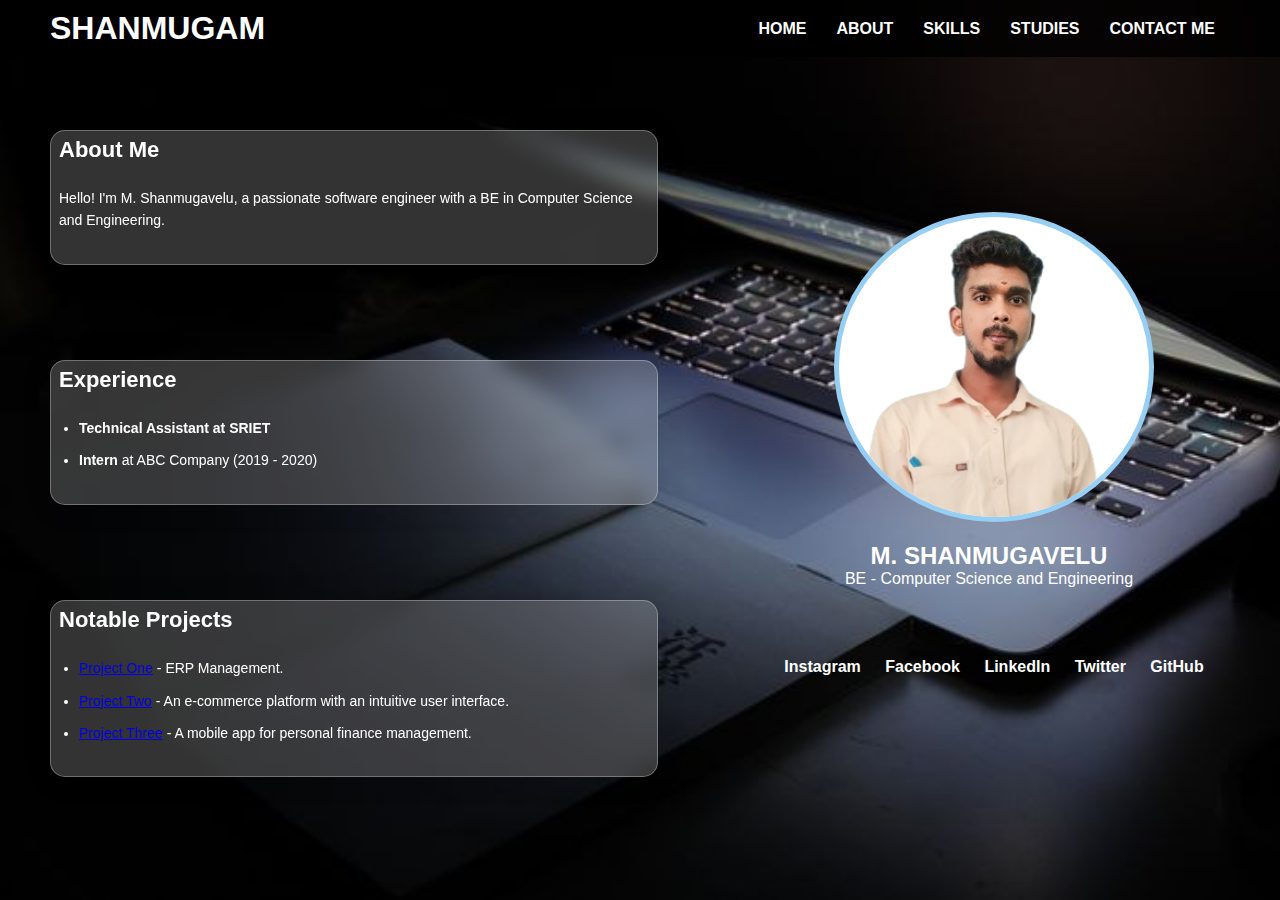
<file: My webpage/index.html>
<!DOCTYPE html>
<html lang="en">
<head>
    <meta charset="UTF-8">
    <meta name="viewport" content="width=device-width, initial-scale=1.0">
    <title>Shanmugam </title>
    <link rel="stylesheet" href="Styles/profile.css">
</head>
<body>
    <div class="container">
        <header>
            <h1>SHANMUGAM</h1>
            <nav>
                <ul>
                    <li><a href="index.html">HOME</a></li>
                    <li><a href="about.html">ABOUT</a></li>
                    <li><a href="skills.html">SKILLS</a></li>
                    <li><a href="Studies.html">STUDIES</a></li>
                    <li><a href="#">CONTACT ME</a></li>
                </ul>
            </nav>
        </header>
        <main>
            <section class="details">
                <div class="introduction">
                    <h2>About Me</h2>
                    <p>Hello! I'm M. Shanmugavelu, a passionate software engineer with a BE in Computer Science and Engineering.</p>
                </div>
                <div class="experience">
                    <h2>Experience</h2>
                    <ul>
                        <li><strong>Technical Assistant at SRIET</strong> </li>
                        <li><strong>Intern</strong> at ABC Company (2019 - 2020)</li>
                    </ul>
                </div>
                <div class="projects">
                    <h2>Notable Projects</h2>
                    <ul>
                        <li><a href="#">Project One</a> - ERP Management.</li>
                        <li><a href="#">Project Two</a> - An e-commerce platform with an intuitive user interface.</li>
                        <li><a href="#">Project Three</a> - A mobile app for personal finance management.</li>
                    </ul>
                </div>
            </section>
            <section class="profile">
                <div class="profile-pic">
                    <img src="images/myphoto.png" alt="M. Shanmugavelu">
                </div>
                <div class="info">
                    <h2>M. SHANMUGAVELU</h2>
                    <p>BE - Computer Science and Engineering</p>
                    <div class="social">
                        <a href="#">Instagram</a>
                        <a href="#">Facebook</a>
                        <a href="#">LinkedIn</a>
                        <a href="#">Twitter</a>
                        <a href="#">GitHub</a>
                    </div>
                </div>
            </section>
        </main>
    </div>
</body>
</html>
</file>
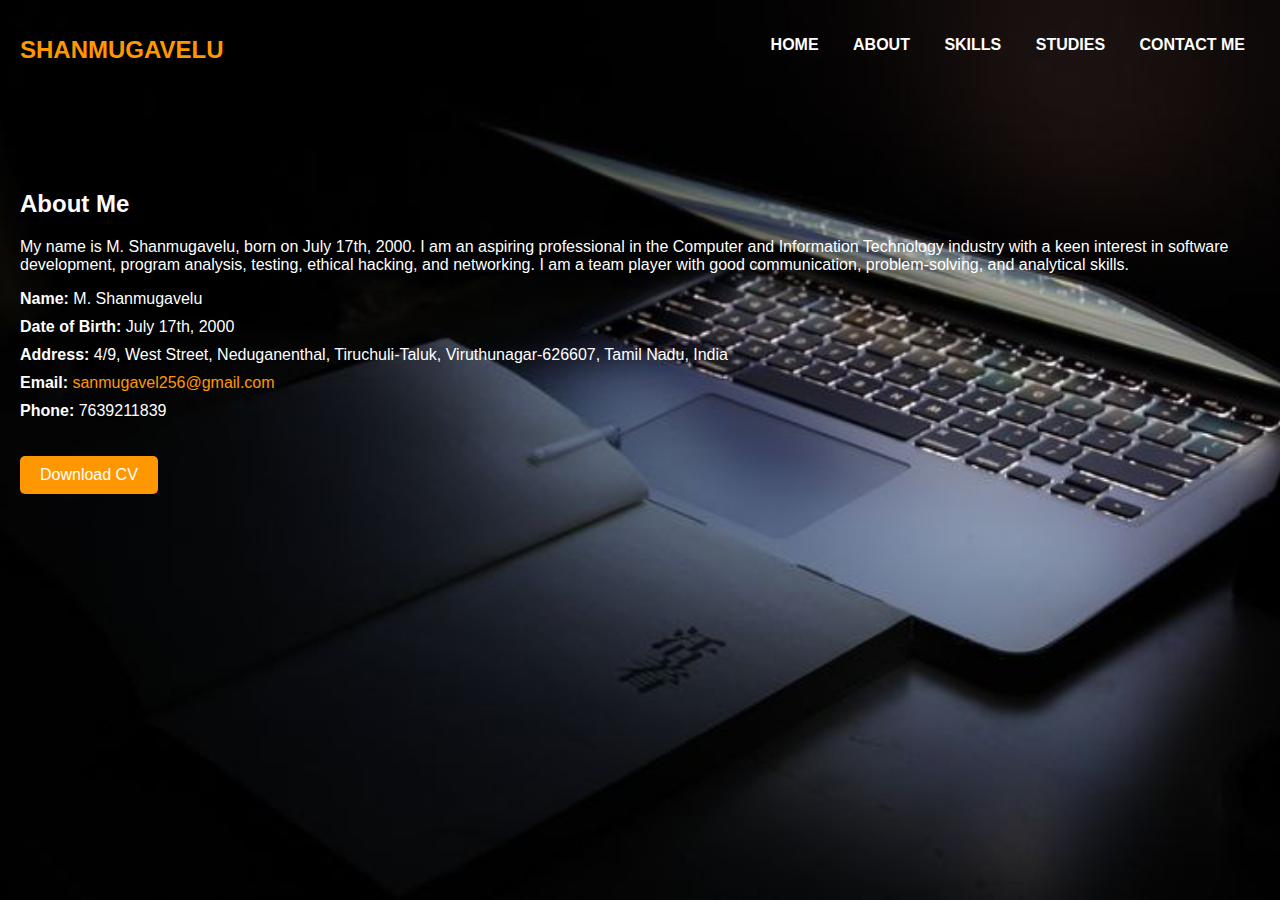
<file: My webpage/about.html>
<!DOCTYPE html>
<html lang="en">
<head>
    <meta charset="UTF-8">
    <meta name="viewport" content="width=device-width, initial-scale=1.0">
    <title>About M. Shanmugavelu</title>
    <link rel="stylesheet" href="Styles/about.css">
</head>
<body>
    <!-- Navigation Bar -->
    <nav>
        <div class="container">
            <h1 class="logo">SHANMUGAVELU</h1>
            <ul class="nav-links">
                <li><a href="index.html">HOME</a></li>
                    <li><a href="about.html">ABOUT</a></li>
                    <li><a href="skills.html">SKILLS</a></li>
                    <li><a href="Studies.html">STUDIES</a></li>
                    <li><a href="#">CONTACT ME</a></li>
            </ul>
        </div>
    </nav>

    <!-- About Section -->
    <section id="about">
        <div class="container">
            <div class="about-content">
                <h2>About Me</h2>
                <p>My name is M. Shanmugavelu, born on July 17th, 2000. I am an aspiring professional in the Computer and Information Technology industry with a keen interest in software development, program analysis, testing, ethical hacking, and networking. I am a team player with good communication, problem-solving, and analytical skills.</p>
                <ul class="about-info">
                    <li><strong>Name:</strong> M. Shanmugavelu</li>
                    <li><strong>Date of Birth:</strong> July 17th, 2000</li>
                    <li><strong>Address:</strong> 4/9, West Street, Neduganenthal, Tiruchuli-Taluk, Viruthunagar-626607, Tamil Nadu, India</li>
                    <li><strong>Email:</strong> <a href="mailto:sanmugavel256@gmail.com">sanmugavel256@gmail.com</a></li>
                    <li><strong>Phone:</strong> 7639211839</li>
                </ul>
                <a href="images/shanmugavelu.pdf" class="btn">Download CV</a>
            </div>
        </div>
    </section>
</body>
</html>
</file>
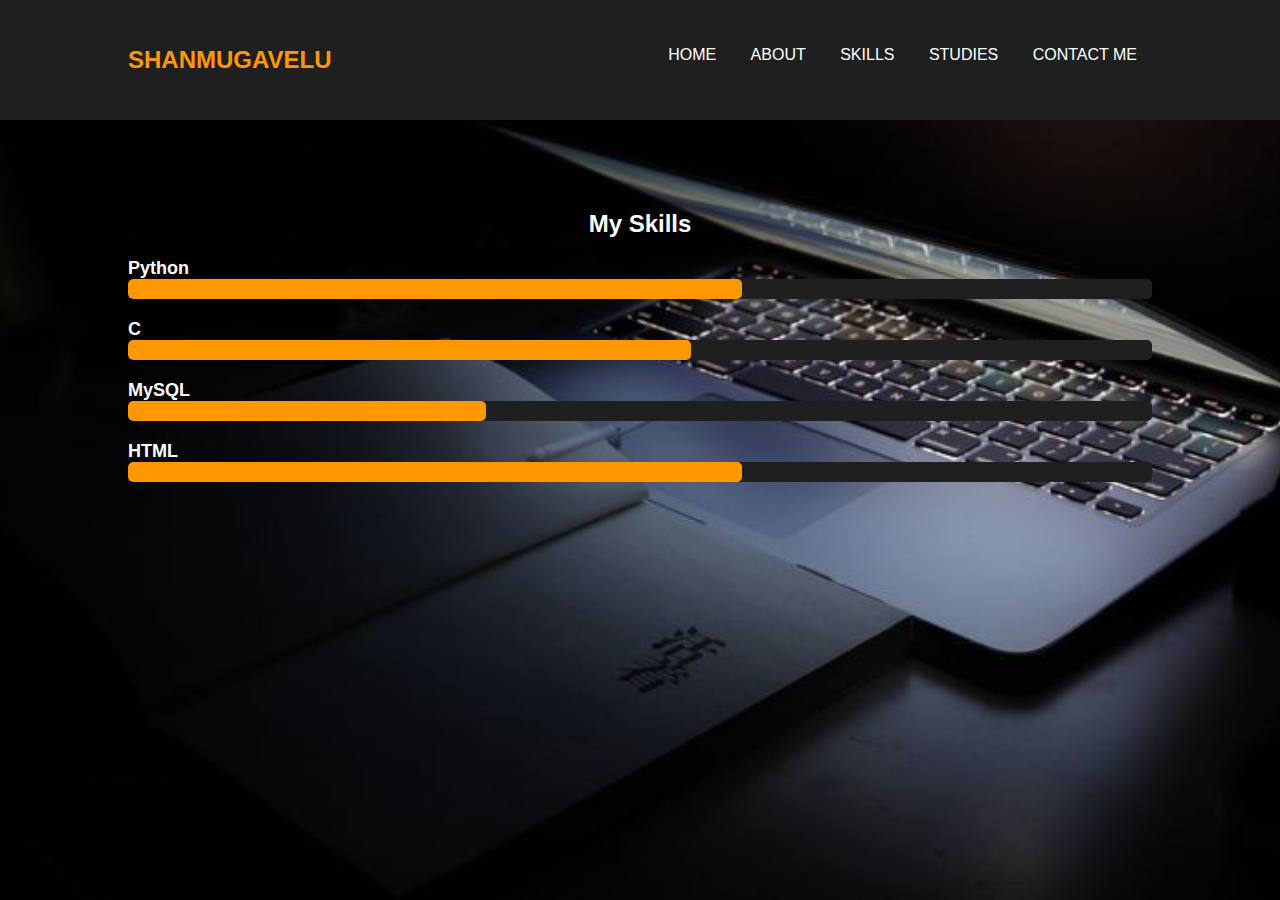
<file: My webpage/skills.html>
<!DOCTYPE html>
<html lang="en">
<head>
    <meta charset="UTF-8">
    <meta name="viewport" content="width=device-width, initial-scale=1.0">
    <title>M. Shanmugavelu's Skills</title>
    <link rel="stylesheet" href="Styles/skills.css">
</head>
<body>
    <!-- Navigation Bar -->
    <nav>
        <div class="container">
            <h1 class="logo">SHANMUGAVELU</h1>
            <ul class="nav-links">
                <li><a href="index.html">HOME</a></li>
                <li><a href="about.html">ABOUT</a></li>
                <li><a href="skills.html">SKILLS</a></li>
                <li><a href="Studies.html">STUDIES</a></li>
                <li><a href="#">CONTACT ME</a></li>
            </ul>
        </div>
    </nav>

    <!-- Skills Section -->
    <section id="skills">
        <div class="container">
            <h2>My Skills</h2>
            <div class="skills-content">
                <div class="skill">
                    <h3>Python</h3>
                    <div class="skill-bar">
                        <div class="skill-level" style="width: 60%;"></div>
                    </div>
                </div>
                <div class="skill">
                    <h3>C</h3>
                    <div class="skill-bar">
                        <div class="skill-level" style="width: 55%;"></div>
                    </div>
                </div>
                <div class="skill">
                    <h3>MySQL</h3>
                    <div class="skill-bar">
                        <div class="skill-level" style="width: 35%;"></div>
                    </div>
                </div>
                <div class="skill">
                    <h3>HTML</h3>
                    <div class="skill-bar">
                        <div class="skill-level" style="width: 60%;"></div>
                    </div>
                </div>
            </div>
        </div>
    </section>
</body>
</html>
</file>
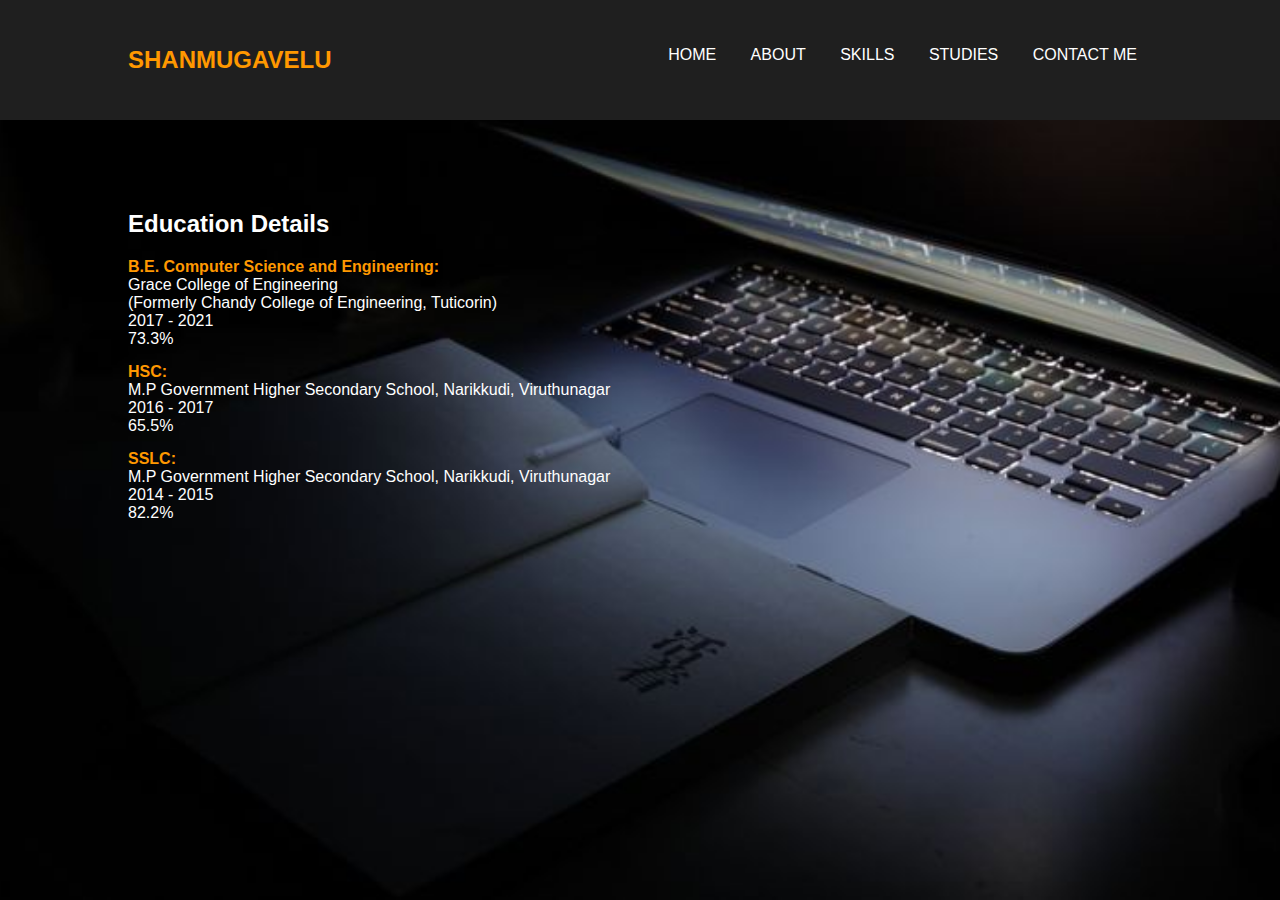
<file: My webpage/Studies.html>
<!DOCTYPE html>
<html lang="en">
<head>
    <meta charset="UTF-8">
    <meta name="viewport" content="width=device-width, initial-scale=1.0">
    <title>My Studies</title>
    <link rel="stylesheet" href="Styles/studies.css">
</head>
<body>
    <!-- Navigation Bar -->
    <nav>
        <div class="container">
            <h1 class="logo">SHANMUGAVELU</h1>
            <ul class="nav-links">
                <li><a href="index.html">HOME</a></li>
                <li><a href="about.html">ABOUT</a></li>
                <li><a href="skills.html">SKILLS</a></li>
                <li><a href="Studies.html">STUDIES</a></li>
                <li><a href="#">CONTACT ME</a></li>
            </ul>
        </div>
    </nav>

    <!-- Studies Section -->
    <section id="studies">
        <div class="container">
            <div class="studies-content">
                <h2>Education Details</h2>
                <ul class="studies-info">
                    <li>
                        <strong>B.E. Computer Science and Engineering:</strong><br>
                        Grace College of Engineering <br>
                        (Formerly Chandy College of Engineering, Tuticorin) <br>
                        2017 - 2021 <br>
                        73.3%
                    </li>
                    <li>
                        <strong>HSC:</strong><br>
                        M.P Government Higher Secondary School, Narikkudi, Viruthunagar <br>
                        2016 - 2017 <br>
                        65.5%
                    </li>
                    <li>
                        <strong>SSLC:</strong><br>
                        M.P Government Higher Secondary School, Narikkudi, Viruthunagar <br>
                        2014 - 2015 <br>
                        82.2%
                    </li>
                </ul>
            </div>
        </div>
    </section>
</body>
</html>
</file>
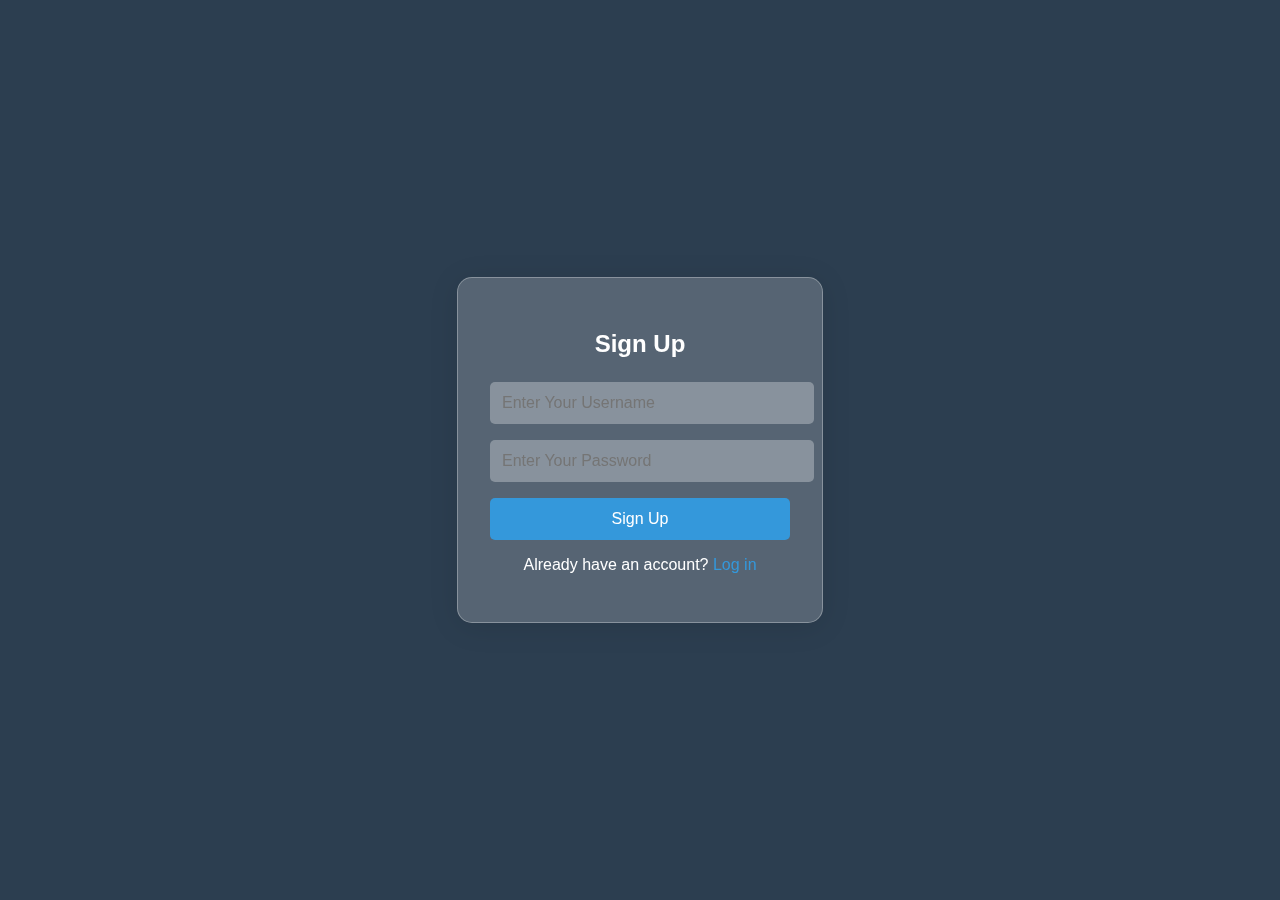
<file: My webpage/Styles/signup.html>
<!DOCTYPE html>
<html lang="en">
<head>
    <meta charset="UTF-8">
    <meta name="viewport" content="width=device-width, initial-scale=1.0">
    <title>Glassmorphism Sign Up Form</title>
    <link rel="stylesheet" href="styles.css">
</head>
<body>
    <div class="container">
        <div class="glass-card">
            <h2>Sign Up</h2>
            <form>
                <input type="text" placeholder="Enter Your Username" required>
                <input type="password" placeholder="Enter Your Password" required>
                <button type="submit">Sign Up</button>
                <p>Already have an account? <a href="#">Log in</a></p>
            </form>
        </div>
    </div>
</body>
</html>
</file>
<file: My webpage/Styles/profile.css>
body, html {
    margin: 0;
    padding: 0;
    font-family: Arial, sans-serif;
    color: white;
    background: url('background.jpg') no-repeat center center fixed;
    background-size: cover;
    overflow: hidden; /* Prevent scrolling */
}

.container {
    width: 100%;
    height: 100vh;
    display: flex;
    flex-direction: column;
}

header {
    display: flex;
    justify-content: space-between;
    align-items: center;
    padding: 10px 50px;
    background: rgba(0, 0, 0, 0.8);
}

header h1 {
    margin: 0;
}

nav ul {
    list-style: none;
    margin: 0;
    padding: 0;
    display: flex;
}

nav ul li {
    margin: 0 15px;
}

nav ul li a {
    color: white;
    text-decoration: none;
    font-weight: bold;
}
.nav-links a:hover {
    color: #ff9800;
}

main {
    display: flex;
    justify-content: space-between;
    flex: 1;
    padding: 50px;
}

.details {
    display: flex;
    flex-direction: column;
    justify-content: space-around;
    width: 50%; /* Adjust width to fit content */
    height: auto; /* Adjust height as needed */
}

.introduction, .experience, .projects {
    background: rgba(255, 255, 255, 0.2); /* Semi-transparent background */
    border-radius: 15px; /* Rounded corners */
    padding: 0.5rem; /* Reduced padding inside the section */
    box-shadow: 0 2px 30px rgba(0, 0, 0, 0.1); /* Subtle shadow */
    backdrop-filter: blur(10px); /* Blur effect */
    -webkit-backdrop-filter: blur(10px); /* For Safari */
    border: 1px solid rgba(255, 255, 255, 0.3); /* Border to enhance glass effect */
    width: 100%;
    margin-bottom: 10px; /* Reduced margin-bottom */
    transform: translateY(-20px); /* Adjust transform as needed */
}


.introduction h2, .experience h2, .projects h2 {
    font-size: 22px; /* Slightly larger font size */
    margin-bottom: 5px;
    transform: translateY(-20px); 
}

.introduction p, .experience ul, .projects ul {
    font-size: 14px;
    line-height: 1.6;
    transform: translateY(-10px); 
  
}

.experience ul, .projects ul {
    padding-left: 20px;
}

.experience li, .projects li {
    margin-bottom: 10px;
}

.profile {
    display: flex;
    flex-direction: column;
    align-items: center;
    justify-content: center;
    width: 40%; /* Adjust width to fit content */
}

.profile-pic {
    width: 300px;
    height: 300px;
    background: white;
    border-radius: 50%;
    overflow: hidden;
    display: flex;
    justify-content: center;
    padding-inline-end: 10px;
    margin: 0 auto;
    transform: translateY(-70px); /* Adjust the value as needed */
    border: 5px solid #97cff4; /* Adjust the border size and color as needed */
}



.profile-pic img {
    width: 100%;
    height: auto;
}
.info {
    text-align: center;
    
}

.info h2, .info p {
    margin: 0;
    padding-inline-end: 10px;
    transform: translateY(-50px); 
}

.social {
    margin-top: 20px;
}

.social a {
    margin: 0 10px;
    color: white;
    text-decoration: none;
    font-weight: bold;
}
</file>
<file: My webpage/Styles/about.css>
/* General Styles */
body, html {
    margin: 0;
    font-family: 'Arial', sans-serif;
    background: url("background.jpg") no-repeat center center fixed; 
    background-size: cover;
    color: #fff;
}

.container {
    width: 100%;
    margin: 0 auto;
    padding: 20px;
}

a {
    color: inherit;
    text-decoration: none;
}

/* Navigation Bar */
nav {
    list-style: none;
    margin: 0;
    padding: 0;
    display: flex;
}

.logo {
    display: inline-block;
    font-size: 24px;
    font-weight: bold;
    color: #ff9800;
}

.nav-links {
    display: inline-block;
    float: right;
    font-weight: bold;
}

.nav-links li {
    display: inline;
    margin: 0 15px;
}

.nav-links a:hover {
    color: #ff9800;
}

/* About Section */
#about {
    padding: 50px 0;
    text-align: center;
    text-align: justify;
    
}

.about-content {
    text-align: left;
   
}

.about-info {
    list-style: none;
    padding: 0;
}

.about-info li {
    margin: 10px 0;
}

.about-info a {
    color: #ff9800;
}

.btn {
    background-color: #ff9800;
    color: white;
    padding: 10px 20px;
    border-radius: 5px;
    display: inline-block;
    margin-top: 20px;
}

.btn:hover {
    background-color: #e67e22;
}
</file>
<file: My webpage/Styles/skills.css>
/* General Styles */
body, html {
    margin: 0;
    font-family: 'Arial', sans-serif;
    background: url("background.jpg") no-repeat center center fixed; 
    background-size: cover;
    color: #fff;
}

.container {
    width: 80%;
    margin: 0 auto;
    padding: 20px;
}

a {
    color: inherit;
    text-decoration: none;
}

/* Navigation Bar */
nav {
    background-color: #1f1f1f;
    padding: 10px 0;
}

.logo {
    display: inline-block;
    font-size: 24px;
    font-weight: bold;
    color: #ff9800;
}

.nav-links {
    display: inline-block;
    float: right;
}

.nav-links li {
    display: inline;
    margin: 0 15px;
}

.nav-links a:hover {
    color: #ff9800;
}

/* Skills Section */
#skills {
    padding: 50px 0;
    text-align: center;
}

.skills-content {
    text-align: left;
   
}

.skill {
    margin: 20px 0;
}

.skill h3 {
    margin: 0;
    font-size: 18px;
}

.skill-bar {
    background-color: #1f1f1f;
    border-radius: 5px;
    overflow: hidden;
}

.skill-level {
    height: 20px;
    background-color: #ff9800;
    border-radius: 5px;
}
</file>
<file: My webpage/Styles/studies.css>
/* General Styles */
body, html {
    margin: 0;
    font-family: 'Arial', sans-serif;
    background: url("background.jpg") no-repeat center center fixed; 
    background-size: cover;
    color: #fff;
}

.container {
    width: 80%;
    margin: 0 auto;
    padding: 20px;
}

a {
    color: inherit;
    text-decoration: none;
}

/* Navigation Bar */
nav {
    background-color: #1f1f1f;
    padding: 10px 0;
}

.logo {
    display: inline-block;
    font-size: 24px;
    font-weight: bold;
    color: #ff9800;
}

.nav-links {
    display: inline-block;
    float: right;
}

.nav-links li {
    display: inline;
    margin: 0 15px;
}

.nav-links a {
    color: white;
    transition: color 0.3s;
}

.nav-links a:hover {
    color: #ff9800;
}

/* Studies Section */
#studies {
    padding: 50px 0;
    text-align: center;
}

.studies-content {
    text-align: left;
    
}

.studies-info {
    list-style: none;
    padding: 0;
}

.studies-info li {
    margin: 15px 0;
}

.studies-info strong {
    color: #ff9800;
}
</file>
<file: My webpage/Styles/styles.css>
/* General reset */
body, html {
    margin: 0;
    padding: 0;
    box-sizing: border-box;
    font-family: 'Arial', sans-serif;
    background: #2c3e50; /* Dark background */
    display: flex;
    justify-content: center;
    align-items: center;
    height: 100vh;
}

/* Container to center the card */
.container {
    position: relative;
    width: 100%;
    height: 100%;
    display: flex;
    justify-content: center;
    align-items: center;
}

/* Glassmorphism effect card */
.glass-card {
    background: rgba(255, 255, 255, 0.2); /* Semi-transparent background */
    border-radius: 15px; /* Rounded corners */
    padding: 2rem; /* Padding inside the card */
    box-shadow: 0 4px 30px rgba(0, 0, 0, 0.1); /* Subtle shadow */
    backdrop-filter: blur(10px); /* Blur effect */
    -webkit-backdrop-filter: blur(10px); /* For Safari */
    border: 1px solid rgba(255, 255, 255, 0.3); /* Border to enhance glass effect */
    text-align: center; /* Center text */
    width: 300px; /* Fixed width */
}

/* Form heading */
.glass-card h2 {
    margin-bottom: 1.5rem; /* Spacing below the heading */
    color: white; /* White color text */
}

/* Input fields styling */
.glass-card input {
    width: 100%; /* Full width */
    padding: 0.75rem; /* Padding inside the input */
    margin-bottom: 1rem; /* Spacing between inputs */
    border: none; /* Remove default border */
    border-radius: 5px; /* Rounded corners */
    outline: none; /* Remove outline */
    background: rgba(255, 255, 255, 0.3); /* Semi-transparent background */
    color: white; /* White color text */
    font-size: 1rem; /* Font size */
}

/* Button styling */
.glass-card button {
    width: 100%; /* Full width */
    padding: 0.75rem; /* Padding inside the button */
    border: none; /* Remove default border */
    border-radius: 5px; /* Rounded corners */
    background-color: #3498db; /* Button background color */
    color: white; /* White color text */
    font-size: 1rem; /* Font size */
    cursor: pointer; /* Pointer cursor on hover */
    transition: background-color 0.3s; /* Smooth transition */
}

/* Button hover effect */
.glass-card button:hover {
    background-color: #2980b9; /* Darker blue on hover */
}

/* Link styling */
.glass-card p {
    margin-top: 1rem; /* Spacing above the text */
    color: white; /* White color text */
}

.glass-card a {
    color: #3498db; /* Link color */
    text-decoration: none; /* Remove underline */
}

.glass-card a:hover {
    text-decoration: underline; /* Underline on hover */
}
</file>
